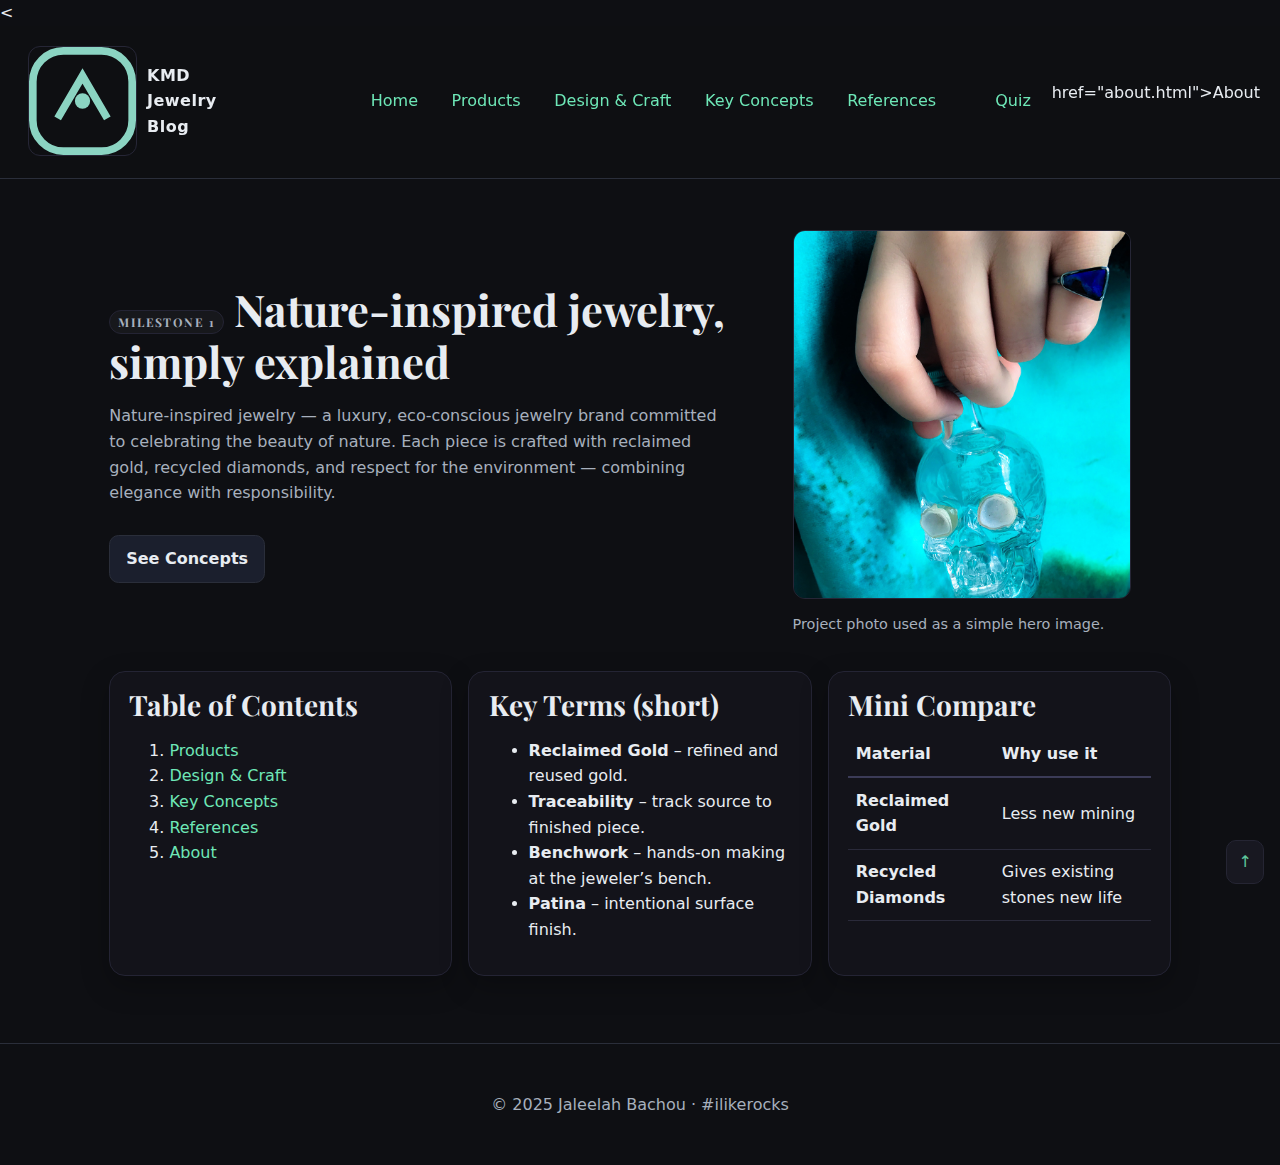
<file: index.html>
<!doctype html>
<html lang="en">
<head>
   <!-- Website title + character support -->
  <meta charset="utf-8" />
  <meta name="viewport" content="width=device-width, initial-scale=1" />
  <meta name="description" content="Homepage with abstract, key terms, and table of contents linking to other pages." />
  <title>Home · KMD Jewelry Blog</title>

  <link rel="preconnect" href="https://fonts.googleapis.com">
  <link rel="preconnect" href="https://fonts.gstatic.com" crossorigin>
  <link href="https://fonts.googleapis.com/css2?family=Inter:wght@300;400;600;800&family=Playfair+Display:wght@600;800&display=swap" rel="stylesheet">
 
  <link rel="stylesheet" href="styles.css" />
  <
</head>
<body>
  <!-- Include consistent navigation menu on every page -->
  <!-- CONTENT BELOW IS HOMEPAGE INTRO -->
<header class="site-header">
  <a class="brand" href="index.html">
    <img src="assets/kmd-logo.svg" alt="KMD Jewelry Blog Logo" width="28" height="28"/>
    <span>KMD Jewelry Blog</span>
  </a>
  <nav aria-label="Main"><ul class="nav"><li><a href="index.html">Home</a></li><li><a href="products.html">Products</a></li><li><a href="topic-design.html">Design & Craft</a></li><li><a href="concepts.html">Key Concepts</a></li><li><a href="references.html">References</a></li><li><a <li><a href="quiz.html">Quiz</a></li>
 href="about.html">About</a></li></ul></nav>
</header>

  <main id="content">
    

<section class="hero">
  <div class="hero-text">
    <h1><span class="eyebrow">Milestone 1</span> Nature‑inspired jewelry, simply explained</h1>
    <p class="lede">Nature‑inspired jewelry — a luxury, eco‑conscious jewelry brand committed to celebrating the beauty of nature. Each piece is crafted with reclaimed gold, recycled diamonds, and respect for the environment — combining elegance with responsibility.</p>
    <a class="btn" href="concepts.html">See Concepts</a>
  </div>
  <figure class="hero-media">
    <img src="assets/hand-blue-ring-skull.jpg" alt="Hand wearing a blue gemstone ring holding a glass skull" />
    <figcaption>Project photo used as a simple hero image.</figcaption>
  </figure>
</section>



<section class="toc grid">
  <article class="card">
    <h2>Table of Contents</h2>
    <ol class="toc-list">
      <li><a href="products.html">Products</a></li>
      <li><a href="topic-design.html">Design &amp; Craft</a></li>
      <li><a href="concepts.html">Key Concepts</a></li>
      <li><a href="references.html">References</a></li>
      <li><a href="about.html">About</a></li>
    </ol>
  </article>
  <article class="card">
    <h2>Key Terms (short)</h2>
    <ul>
      <li><strong>Reclaimed Gold</strong> – refined and reused gold.</li>
      <li><strong>Traceability</strong> – track source to finished piece.</li>
      <li><strong>Benchwork</strong> – hands‑on making at the jeweler’s bench.</li>
      <li><strong>Patina</strong> – intentional surface finish.</li>
    </ul>
  </article>
  <article class="card">
    <h2>Mini Compare</h2>
    <table class="compare">
      <thead><tr><th>Material</th><th>Why use it</th></tr></thead>
      <tbody>
        <tr><th scope="row">Reclaimed Gold</th><td>Less new mining</td></tr>
        <tr><th scope="row">Recycled Diamonds</th><td>Gives existing stones new life</td></tr>
      </tbody>
    </table>
  </article>
</section>


  </main>
  
<footer class="site-footer">
  <p>&copy; 2025 Jaleelah Bachou · #ilikerocks</p>
</footer>

  <a class="skip-to-top" href="#content" aria-label="Skip to top">↑</a>
</body>
</html>
</file>
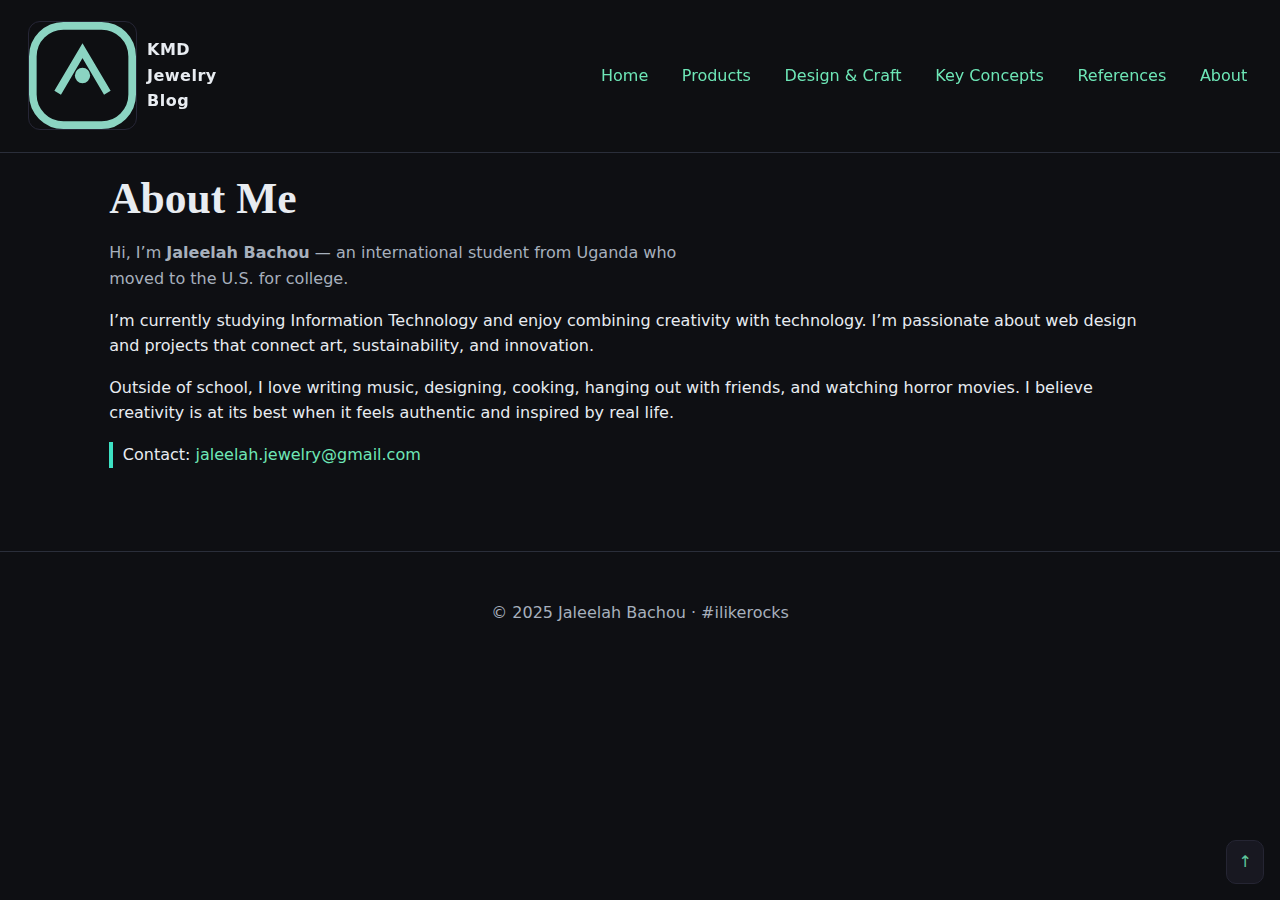
<file: about.html>
<!doctype html>
<html lang="en"><head>
  <meta charset="utf-8" /><meta name="viewport" content="width=device-width, initial-scale=1" />
  <title>About · KMD Jewelry Blog</title>
  <link rel="stylesheet" href="styles.css" />
</head>
<body>
  <header class="site-header">
    <a class="brand" href="index.html"><img src="assets/kmd-logo.svg" alt="" width="28" height="28"/><span>KMD Jewelry Blog</span></a>
    <nav aria-label="Main"><ul class="nav"><li><a href="index.html">Home</a></li><li><a href="products.html">Products</a></li><li><a href="topic-design.html">Design & Craft</a></li><li><a href="concepts.html">Key Concepts</a></li><li><a href="references.html">References</a></li><li><a href="about.html">About</a></li></ul></nav>
  </header>
  
<main id="content">
  <article class="prose">
    <header class="page-header">
      <h1>About Me</h1>
      <p class="lede">Hi, I’m <strong>Jaleelah Bachou</strong> — an international student from Uganda who moved to the U.S. for college.</p>
    </header>
    <p>I’m currently studying Information Technology and enjoy combining creativity with technology. I’m passionate about web design and projects that connect art, sustainability, and innovation.</p>
    <p>Outside of school, I love writing music, designing, cooking, hanging out with friends, and watching horror movies. I believe creativity is at its best when it feels authentic and inspired by real life.</p>
    <p id="highlight">Contact: <a href="mailto:jaleelah.jewelry@gmail.com">jaleelah.jewelry@gmail.com</a></p>
  </article>
</main>

  <footer class="site-footer">
  <p>&copy; 2025 Jaleelah Bachou · #ilikerocks</p>
</footer>
  <a class="skip-to-top" href="#content">↑</a>
</body></html>
</file>
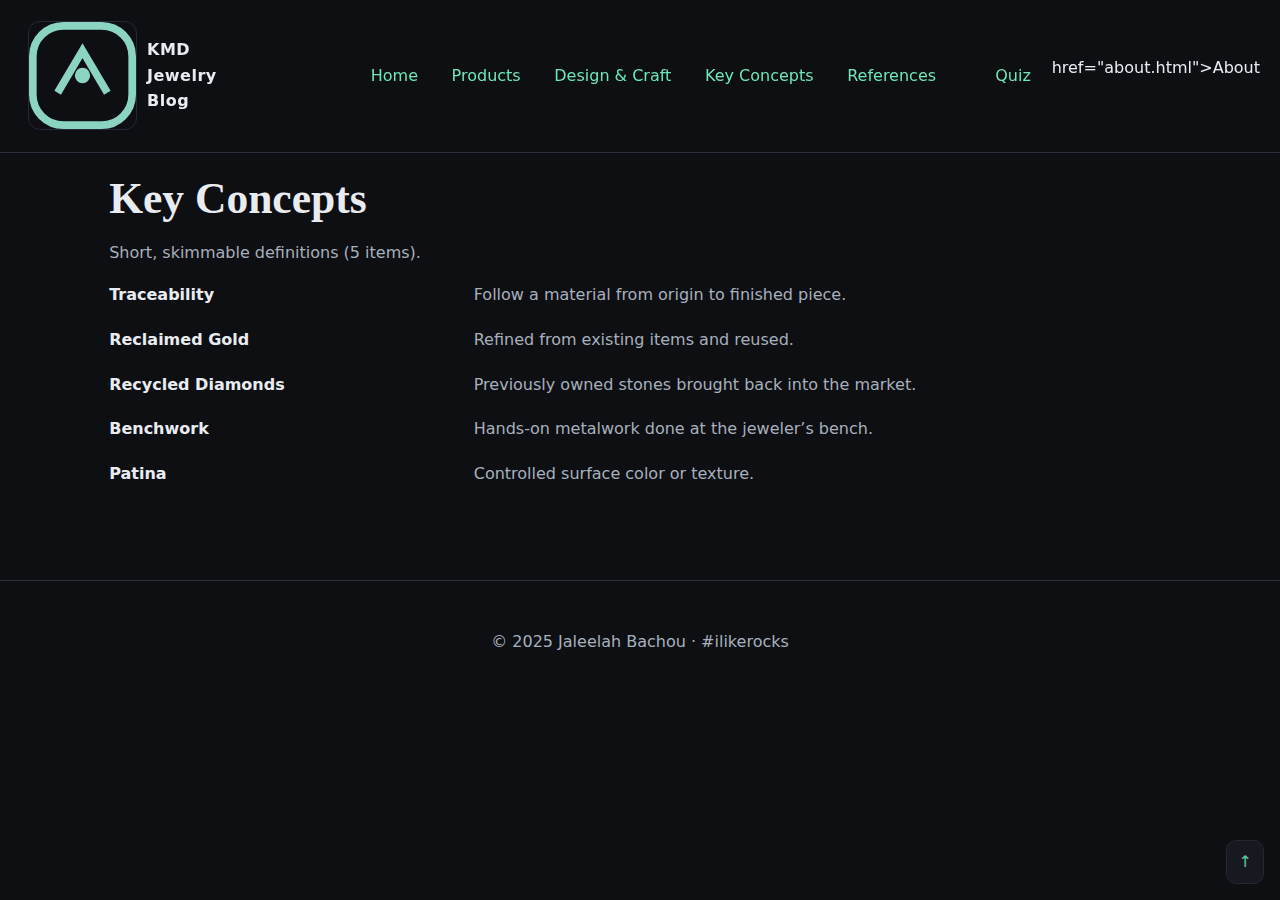
<file: concepts.html>
<!doctype html>
<html lang="en"><head>
  <meta charset="utf-8" /><meta name="viewport" content="width=device-width, initial-scale=1" />
  <title>Key Concepts · KMD Jewelry Blog</title>
  <link rel="stylesheet" href="styles.css" />
</head>
<body>
  <header class="site-header">
    <a class="brand" href="index.html"><img src="assets/kmd-logo.svg" alt="" width="28" height="28"/><span>KMD Jewelry Blog</span></a>
    <nav aria-label="Main"><ul class="nav"><li><a href="index.html">Home</a></li><li><a href="products.html">Products</a></li><li><a href="topic-design.html">Design & Craft</a></li><li><a href="concepts.html">Key Concepts</a></li><li><a href="references.html">References</a></li><li><a <li><a href="quiz.html">Quiz</a></li>
 href="about.html">About</a></li></ul></nav>
  </header>
  <main id="content">
    <section class="prose">
      <header class="page-header"><h1>Key Concepts</h1>
        <p class="lede">Short, skimmable definitions (5 items).</p></header>
      <dl class="concepts">
        <dt>Traceability</dt><dd>Follow a material from origin to finished piece.</dd>
        <dt>Reclaimed Gold</dt><dd>Refined from existing items and reused.</dd>
        <dt>Recycled Diamonds</dt><dd>Previously owned stones brought back into the market.</dd>
        <dt>Benchwork</dt><dd>Hands‑on metalwork done at the jeweler’s bench.</dd>
        <dt>Patina</dt><dd>Controlled surface color or texture.</dd>
      </dl>
    </section>
  </main>
  <footer class="site-footer">
  <p>&copy; 2025 Jaleelah Bachou · #ilikerocks</p>
</footer>
  <a class="skip-to-top" href="#content">↑</a>
</body></html>
</file>
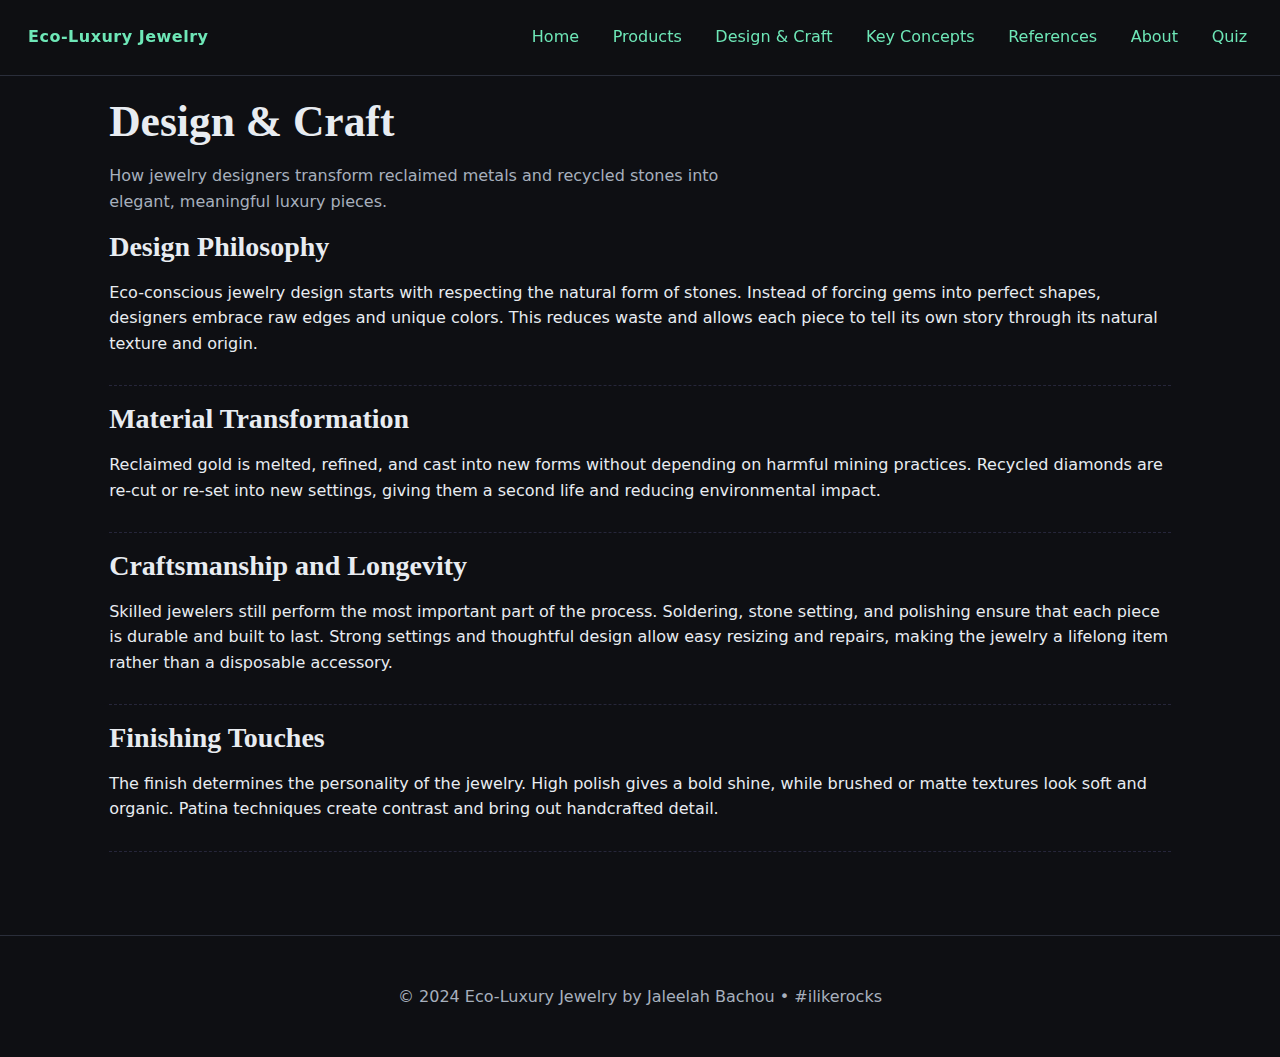
<file: design.html>
<!DOCTYPE html>
<html lang="en">
<head>
  <meta charset="UTF-8" />
  <meta name="viewport" content="width=device-width, initial-scale=1.0" />
  <title>Design & Craft - Eco-Luxury Jewelry</title>
  <link rel="stylesheet" href="styles.css">
</head>

<body>
  <header class="site-header">
    <div class="brand">
      <a href="index.html">Eco-Luxury Jewelry</a>
    </div>
    <nav aria-label="Main">
      <ul class="nav">
        <li><a href="index.html">Home</a></li>
        <li><a href="products.html">Products</a></li>
        <li><a class="active" href="topic-design.html">Design & Craft</a></li>
        <li><a href="concepts.html">Key Concepts</a></li>
        <li><a href="references.html">References</a></li>
        <li><a href="about.html">About</a></li>
        <li><a href="quiz.html">Quiz</a></li>
      </ul>
    </nav>
  </header>

  <main id="content">
    <article class="prose">
      <header class="page-header">
        <h1>Design & Craft</h1>
        <p class="lede">
          How jewelry designers transform reclaimed metals and recycled stones
          into elegant, meaningful luxury pieces.
        </p>
      </header>

      <section>
        <h2>Design Philosophy</h2>
        <p>
          Eco-conscious jewelry design starts with respecting the natural form of
          stones. Instead of forcing gems into perfect shapes, designers embrace
          raw edges and unique colors. This reduces waste and allows each piece
          to tell its own story through its natural texture and origin.
        </p>
      </section>

      <section>
        <h2>Material Transformation</h2>
        <p>
          Reclaimed gold is melted, refined, and cast into new forms without
          depending on harmful mining practices. Recycled diamonds are re-cut or
          re-set into new settings, giving them a second life and reducing
          environmental impact.
        </p>
      </section>

      <section>
        <h2>Craftsmanship and Longevity</h2>
        <p>
          Skilled jewelers still perform the most important part of the process.
          Soldering, stone setting, and polishing ensure that each piece is
          durable and built to last. Strong settings and thoughtful design allow
          easy resizing and repairs, making the jewelry a lifelong item rather
          than a disposable accessory.
        </p>
      </section>

      <section>
        <h2>Finishing Touches</h2>
        <p>
          The finish determines the personality of the jewelry. High polish gives
          a bold shine, while brushed or matte textures look soft and organic.
          Patina techniques create contrast and bring out handcrafted detail.
        </p>
      </section>
    </article>
  </main>

  <footer class="site-footer">
    <p>© 2024 Eco-Luxury Jewelry by Jaleelah Bachou • #ilikerocks</p>
  </footer>
</body>
</html>
</file>
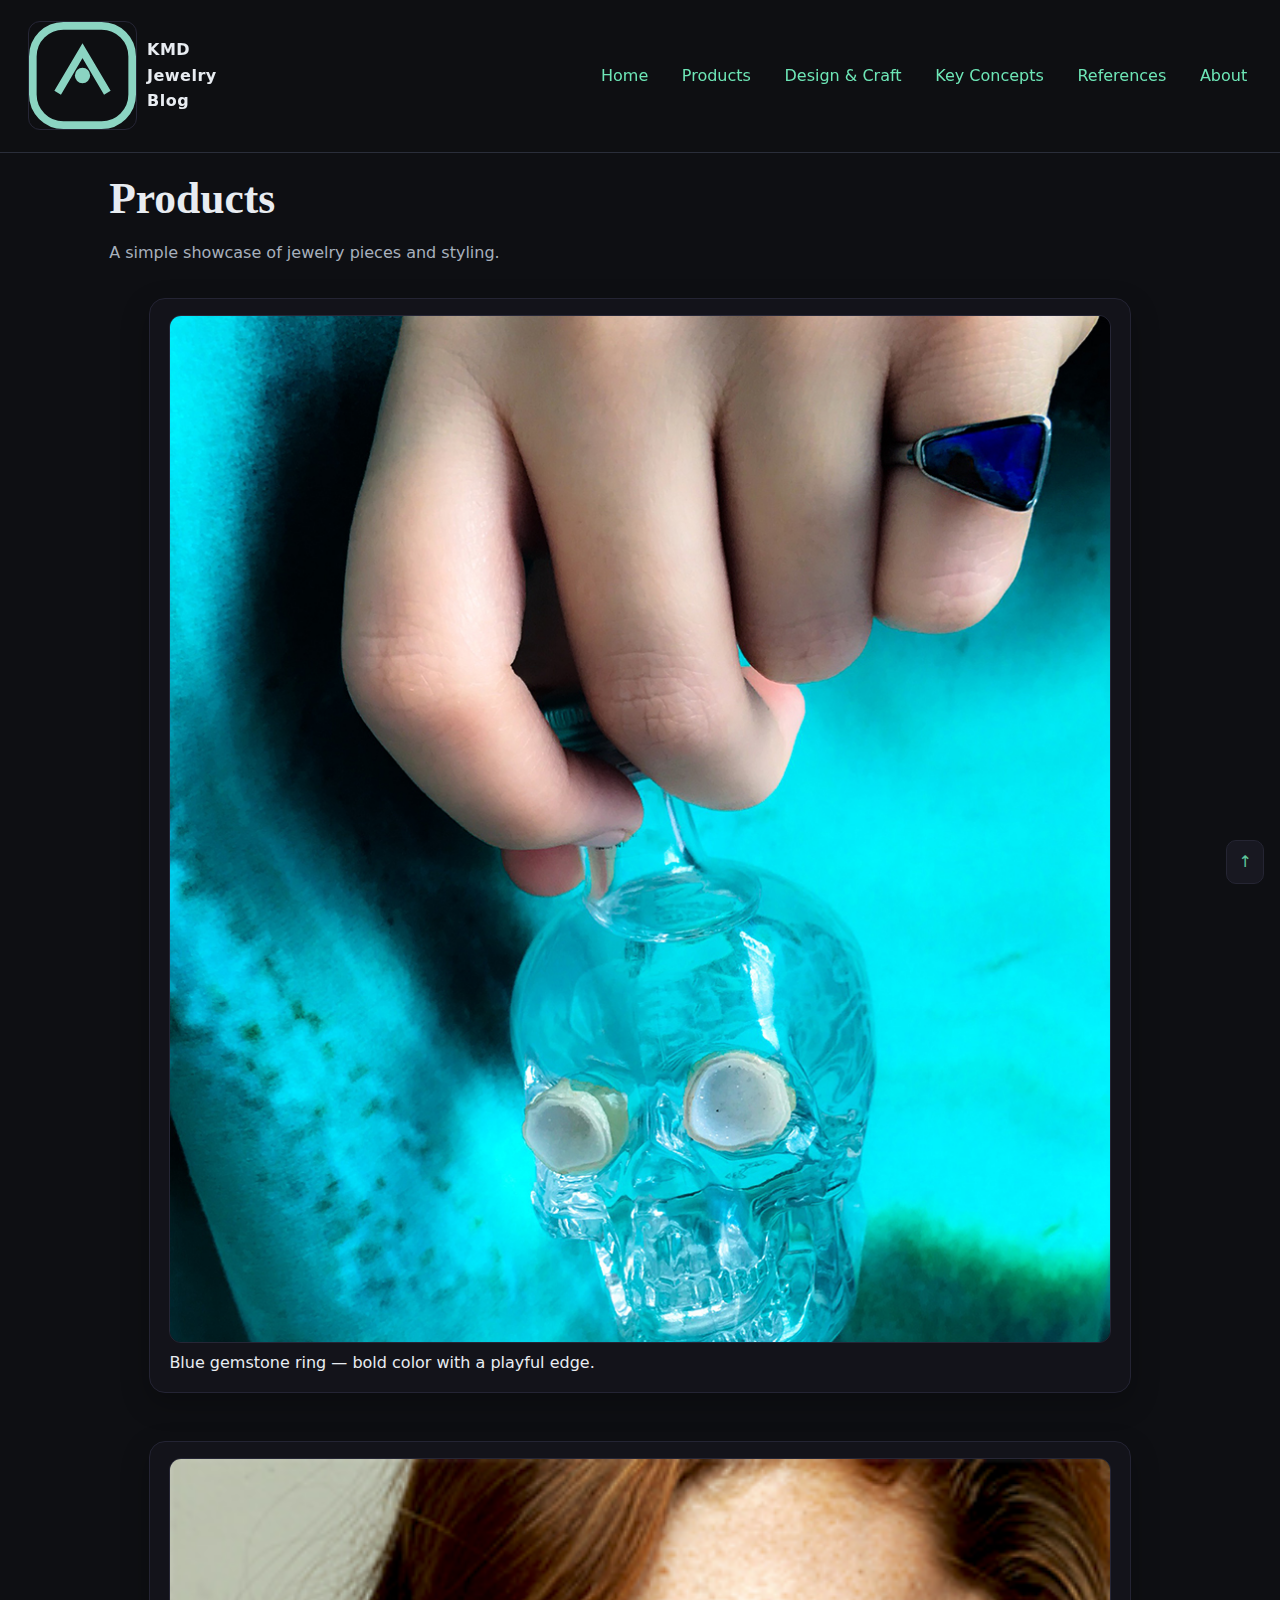
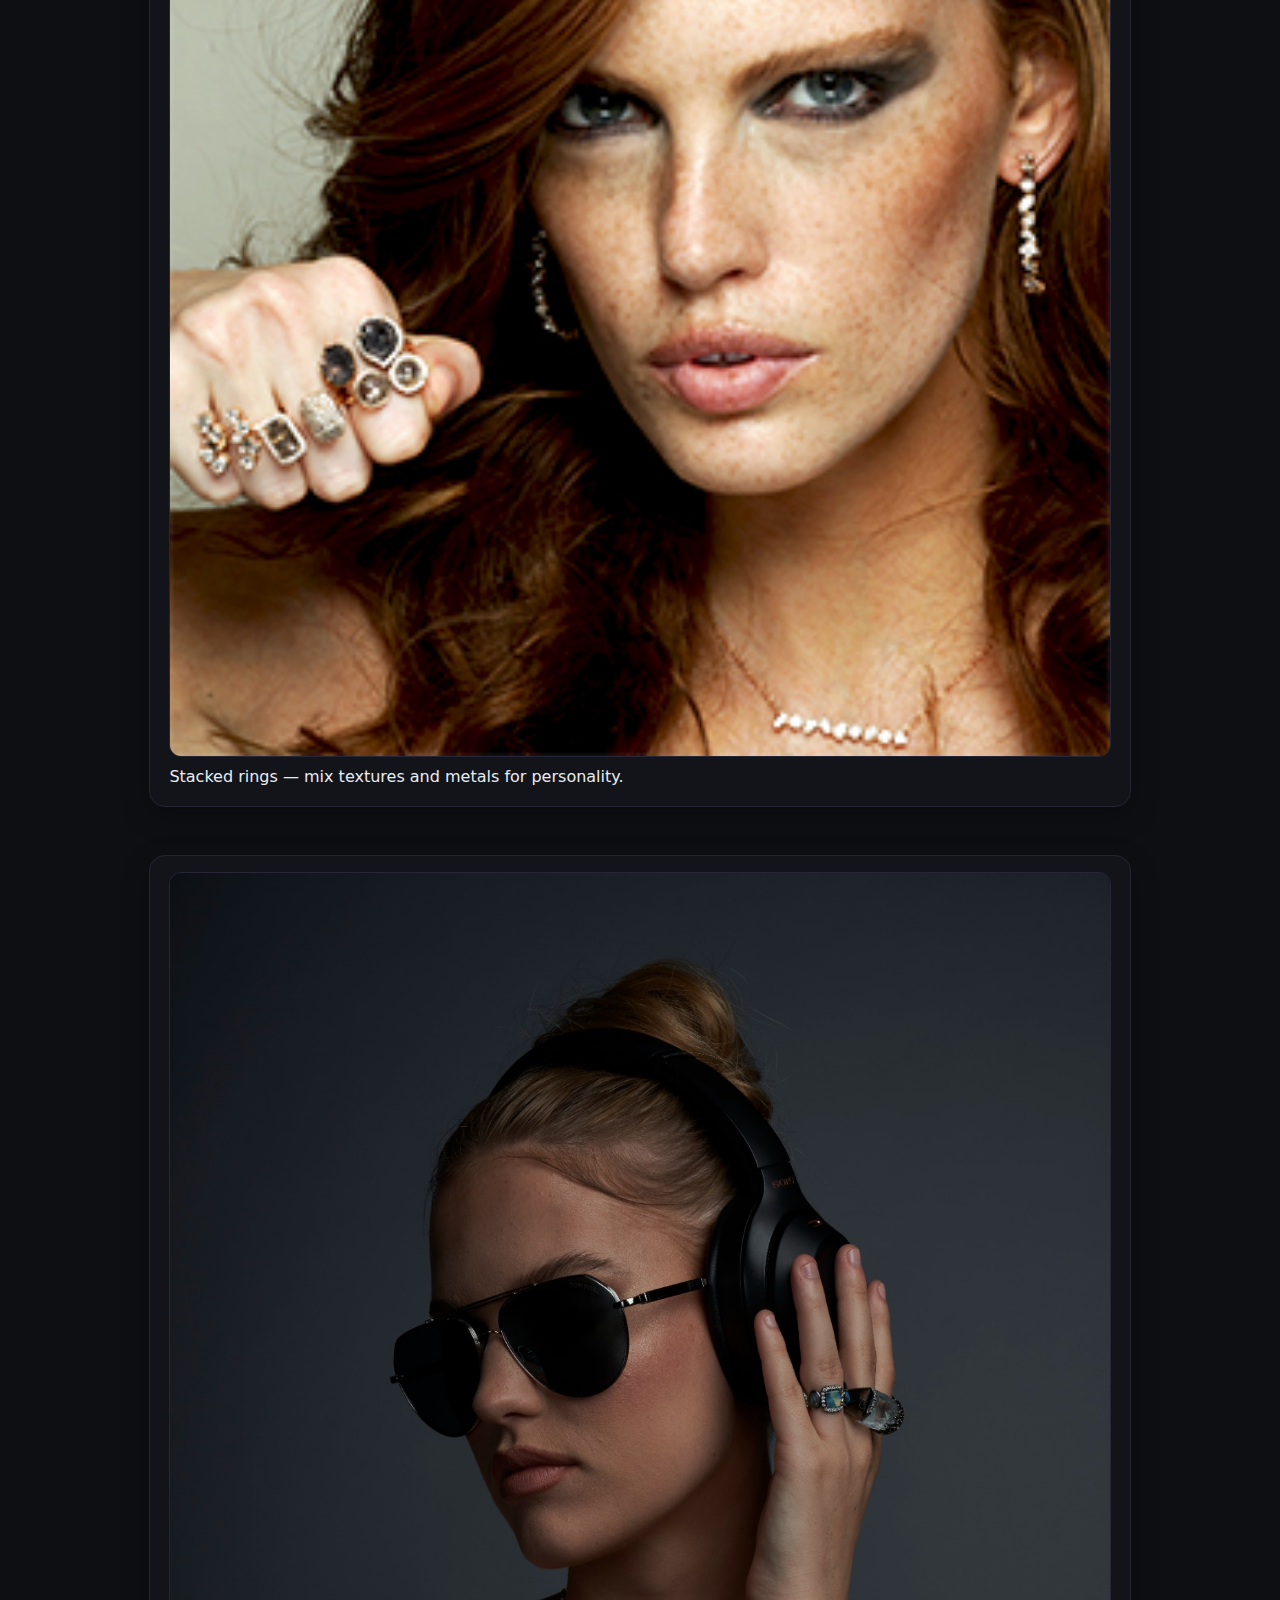
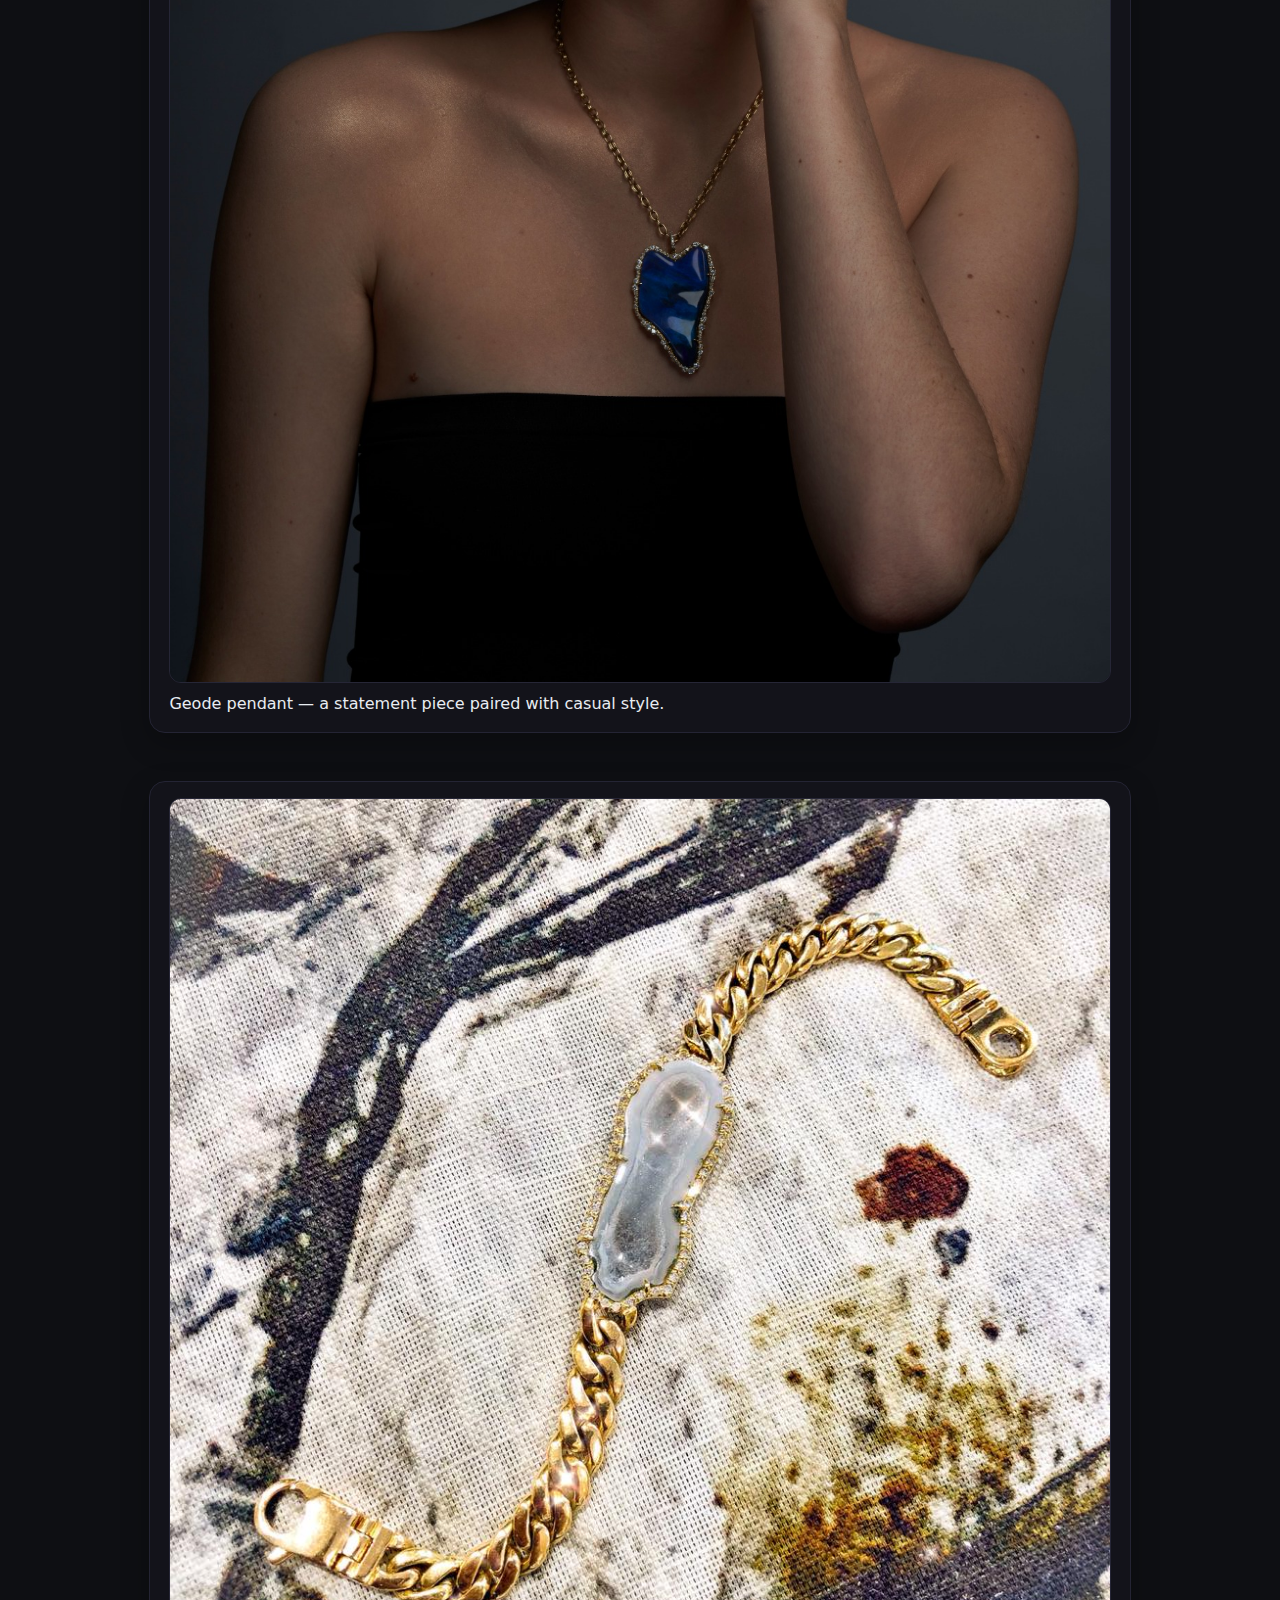
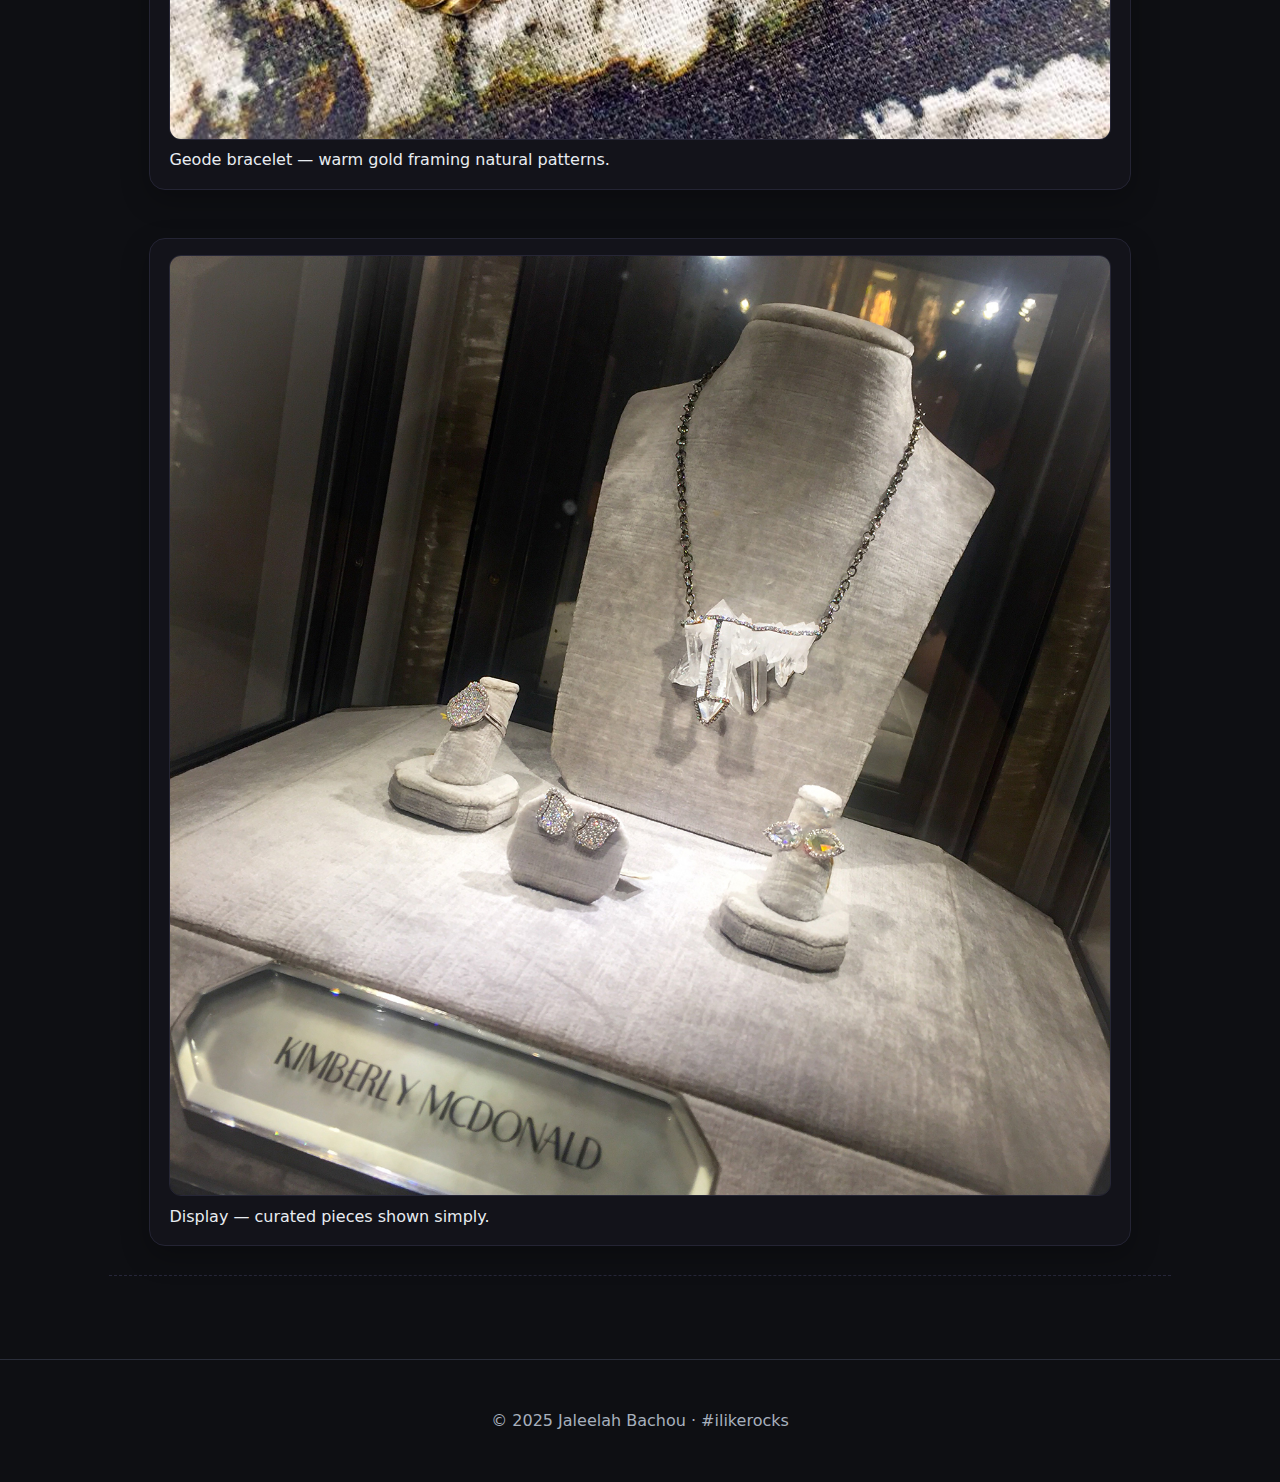
<file: products.html>
<!doctype html>
<html lang="en"><head>
  <meta charset="utf-8" /><meta name="viewport" content="width=device-width, initial-scale=1" />
  <title>Products · KMD Jewelry Blog</title>
  <link rel="stylesheet" href="styles.css" />
</head>
<body>
  <header class="site-header">
    <a class="brand" href="index.html"><img src="assets/kmd-logo.svg" alt="" width="28" height="28"/><span>KMD Jewelry Blog</span></a>
    <nav aria-label="Main"><ul class="nav">
      <li><a href="index.html">Home</a></li>
      <li><a href="products.html">Products</a></li>
      <li><a href="topic-design.html">Design & Craft</a></li>
      <li><a href="concepts.html">Key Concepts</a></li>
      <li><a href="references.html">References</a></li>
      <li><a href="about.html">About</a></li>
    </ul></nav>
  </header>
  <main id="content">
    <article class="prose">
      <header class="page-header">
        <h1>Products</h1>
        <p class="lede">A simple showcase of jewelry pieces and styling.</p>
      </header>

      <section class="grid">
        <figure class="card">
          <img src="assets/hand-blue-ring-skull.jpg" alt="Hand wearing a blue gemstone ring holding a glass skull">
          <figcaption>Blue gemstone ring — bold color with a playful edge.</figcaption>
        </figure>
        <figure class="card">
          <img src="assets/model-redhead-stacked-rings.jpg" alt="Model wearing multiple gemstone rings and earrings">
          <figcaption>Stacked rings — mix textures and metals for personality.</figcaption>
        </figure>
        <figure class="card">
          <img src="assets/model-headphones-blue-geode.jpg" alt="Model with headphones wearing a blue geode pendant and rings">
          <figcaption>Geode pendant — a statement piece paired with casual style.</figcaption>
        </figure>
        <figure class="card">
          <img src="assets/gold-chain-geode-bracelet.jpg" alt="Gold chain bracelet with a geode slice centerpiece">
          <figcaption>Geode bracelet — warm gold framing natural patterns.</figcaption>
        </figure>
        <figure class="card">
          <img src="assets/kmd-display-case.jpg" alt="Jewelry display case with pieces on stands">
          <figcaption>Display — curated pieces shown simply.</figcaption>
        </figure>
      </section>
    </article>
  </main>
  <footer class="site-footer">
    <p>&copy; 2025 Jaleelah Bachou · #ilikerocks</p>
  </footer>
  <a class="skip-to-top" href="#content">↑</a>
</body></html>
</file>
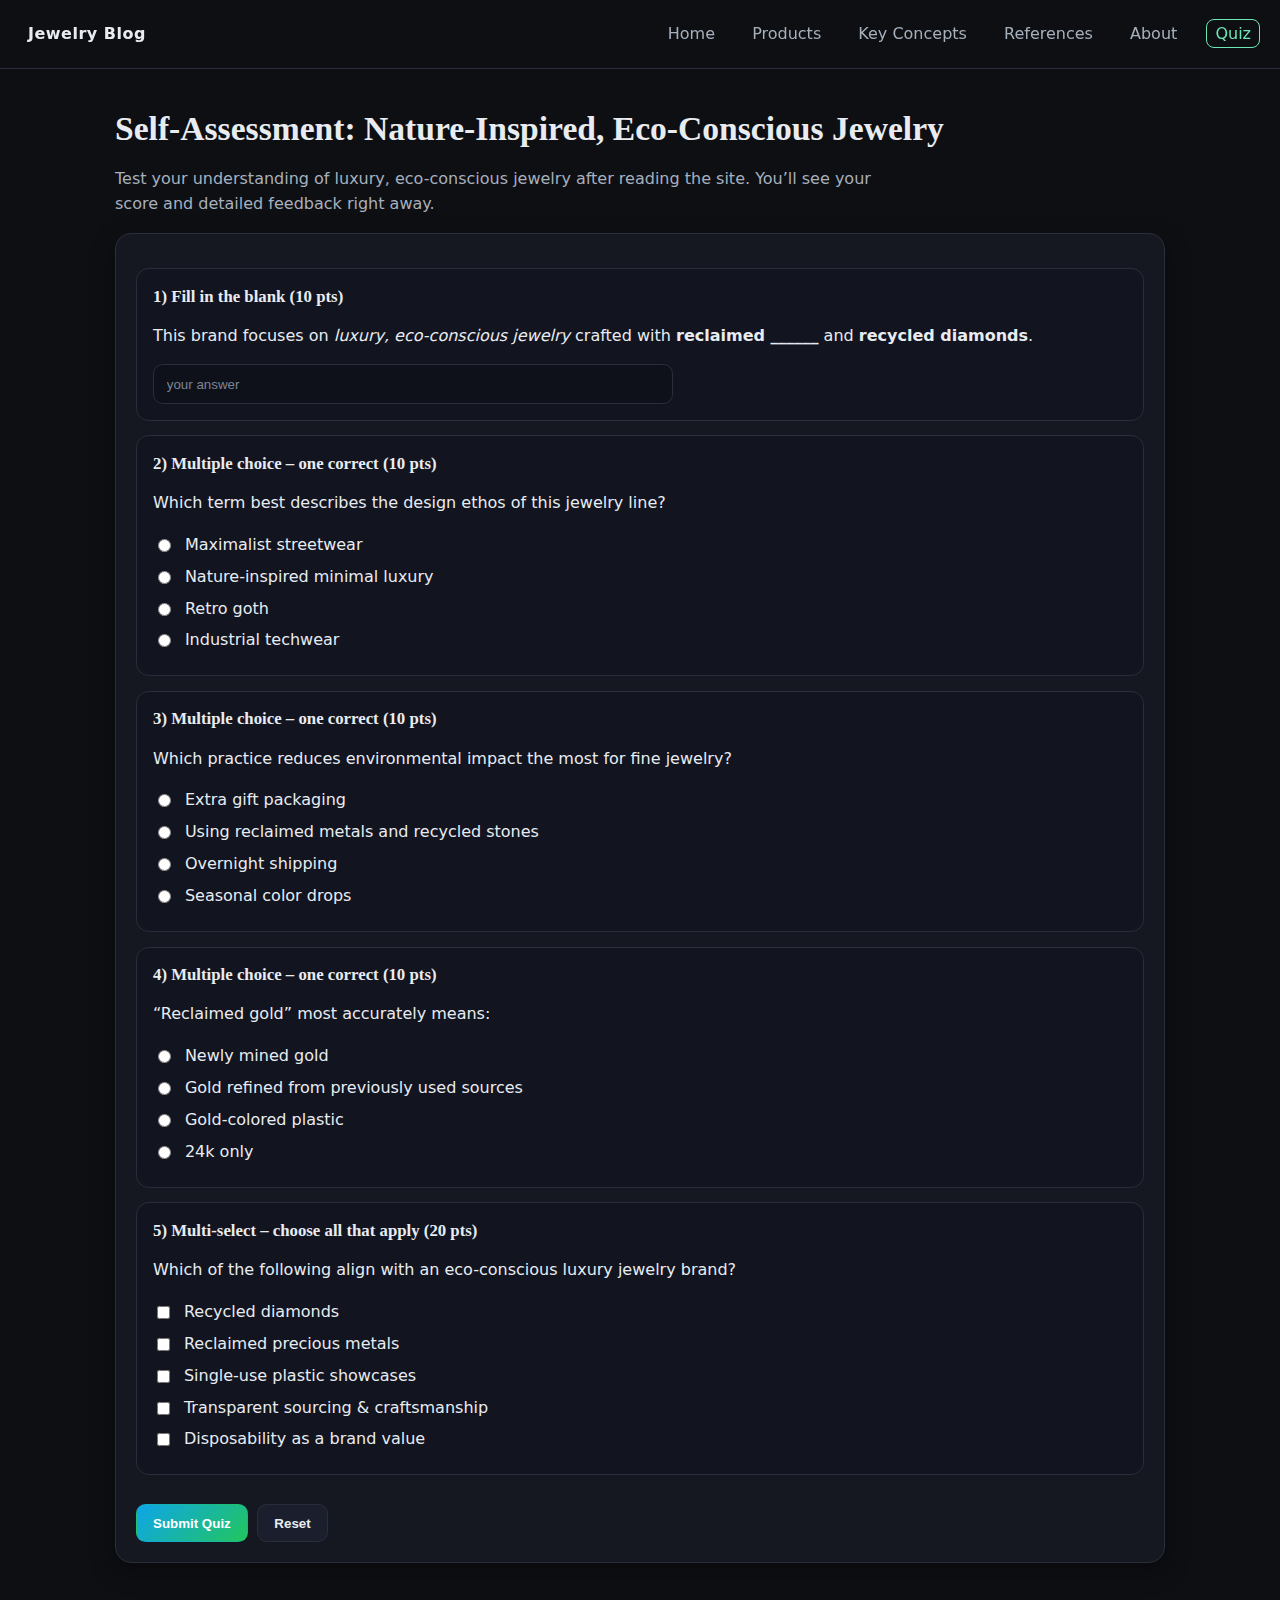
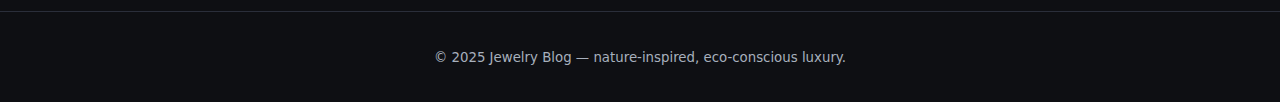
<file: quiz.html>
<!DOCTYPE html>
<html lang="en">
<head>
  <meta charset="UTF-8" />
  <meta name="viewport" content="width=device-width, initial-scale=1" />
  <title>Eco-Luxe Jewelry Quiz | Jewelry Blog</title>
  <!-- one shared stylesheet for the whole site -->
  <link rel="stylesheet" href="styles.css" />
</head>
<body>
  <header class="site-header">
    <a class="brand" href="index.html">Jewelry Blog</a>
    <nav class="main-nav" aria-label="Main">
      <a href="index.html">Home</a>
      <a href="products.html">Products</a>
      <a href="key-concepts.html">Key Concepts</a>
      <a href="references.html">References</a>
      <a href="about.html">About</a>
      <a class="active" href="quiz.html" aria-current="page">Quiz</a>
    </nav>
  </header>

  <main class="container">
    <h1 class="page-title">Self-Assessment: Nature-Inspired, Eco-Conscious Jewelry</h1>
    <p class="lead">
      Test your understanding of luxury, eco-conscious jewelry after reading the site.
      You’ll see your score and detailed feedback right away.
    </p>

    <form id="quizForm" class="quiz" novalidate>
      <!-- Q1: Fill in the blank -->
      <section class="q-block" data-points="10">
        <h2>1) Fill in the blank (10 pts)</h2>
        <p>
          This brand focuses on <em>luxury, eco-conscious jewelry</em> crafted with
          <strong>reclaimed ______</strong> and <strong>recycled diamonds</strong>.
        </p>
        <label class="visually-hidden" for="q1">Type one word</label>
        <input id="q1" name="q1" type="text" placeholder="your answer" required />
        <output class="feedback" id="f1" aria-live="polite"></output>
      </section>

      <!-- Q2: Single choice -->
      <section class="q-block" data-points="10">
        <h2>2) Multiple choice – one correct (10 pts)</h2>
        <p>Which term best describes the design ethos of this jewelry line?</p>
        <label class="opt"><input type="radio" name="q2" value="a" required /> Maximalist streetwear</label>
        <label class="opt"><input type="radio" name="q2" value="b" /> Nature-inspired minimal luxury</label>
        <label class="opt"><input type="radio" name="q2" value="c" /> Retro goth</label>
        <label class="opt"><input type="radio" name="q2" value="d" /> Industrial techwear</label>
        <output class="feedback" id="f2" aria-live="polite"></output>
      </section>

      <!-- Q3: Single choice -->
      <section class="q-block" data-points="10">
        <h2>3) Multiple choice – one correct (10 pts)</h2>
        <p>Which practice reduces environmental impact the most for fine jewelry?</p>
        <label class="opt"><input type="radio" name="q3" value="a" required /> Extra gift packaging</label>
        <label class="opt"><input type="radio" name="q3" value="b" /> Using reclaimed metals and recycled stones</label>
        <label class="opt"><input type="radio" name="q3" value="c" /> Overnight shipping</label>
        <label class="opt"><input type="radio" name="q3" value="d" /> Seasonal color drops</label>
        <output class="feedback" id="f3" aria-live="polite"></output>
      </section>

      <!-- Q4: Single choice -->
      <section class="q-block" data-points="10">
        <h2>4) Multiple choice – one correct (10 pts)</h2>
        <p>“Reclaimed gold” most accurately means:</p>
        <label class="opt"><input type="radio" name="q4" value="a" required /> Newly mined gold</label>
        <label class="opt"><input type="radio" name="q4" value="b" /> Gold refined from previously used sources</label>
        <label class="opt"><input type="radio" name="q4" value="c" /> Gold-colored plastic</label>
        <label class="opt"><input type="radio" name="q4" value="d" /> 24k only</label>
        <output class="feedback" id="f4" aria-live="polite"></output>
      </section>

      <!-- Q5: Multi-select -->
      <section class="q-block" data-points="20">
        <h2>5) Multi-select – choose all that apply (20 pts)</h2>
        <p>Which of the following align with an eco-conscious luxury jewelry brand?</p>
        <label class="opt"><input type="checkbox" name="q5" value="a" /> Recycled diamonds</label>
        <label class="opt"><input type="checkbox" name="q5" value="b" /> Reclaimed precious metals</label>
        <label class="opt"><input type="checkbox" name="q5" value="c" /> Single-use plastic showcases</label>
        <label class="opt"><input type="checkbox" name="q5" value="d" /> Transparent sourcing & craftsmanship</label>
        <label class="opt"><input type="checkbox" name="q5" value="e" /> Disposability as a brand value</label>
        <output class="feedback" id="f5" aria-live="polite"></output>
      </section>

      <div class="quiz-actions">
        <button type="submit" class="btn primary">Submit Quiz</button>
        <button type="reset" id="resetBtn" class="btn">Reset</button>
      </div>

      <section id="results" class="results" hidden aria-live="polite">
        <h2>Your Results</h2>
        <p id="overall"></p>
        <p><strong>Total Score:</strong> <span id="totalScore">0</span> / 60</p>
        <ul id="breakdown" class="breakdown"></ul>
      </section>
    </form>
  </main>

  <footer class="site-footer">
    <small>&copy; 2025 Jewelry Blog — nature-inspired, eco-conscious luxury.</small>
  </footer>

  <script src="quiz.js" defer></script>
</body>
</html>
</file>
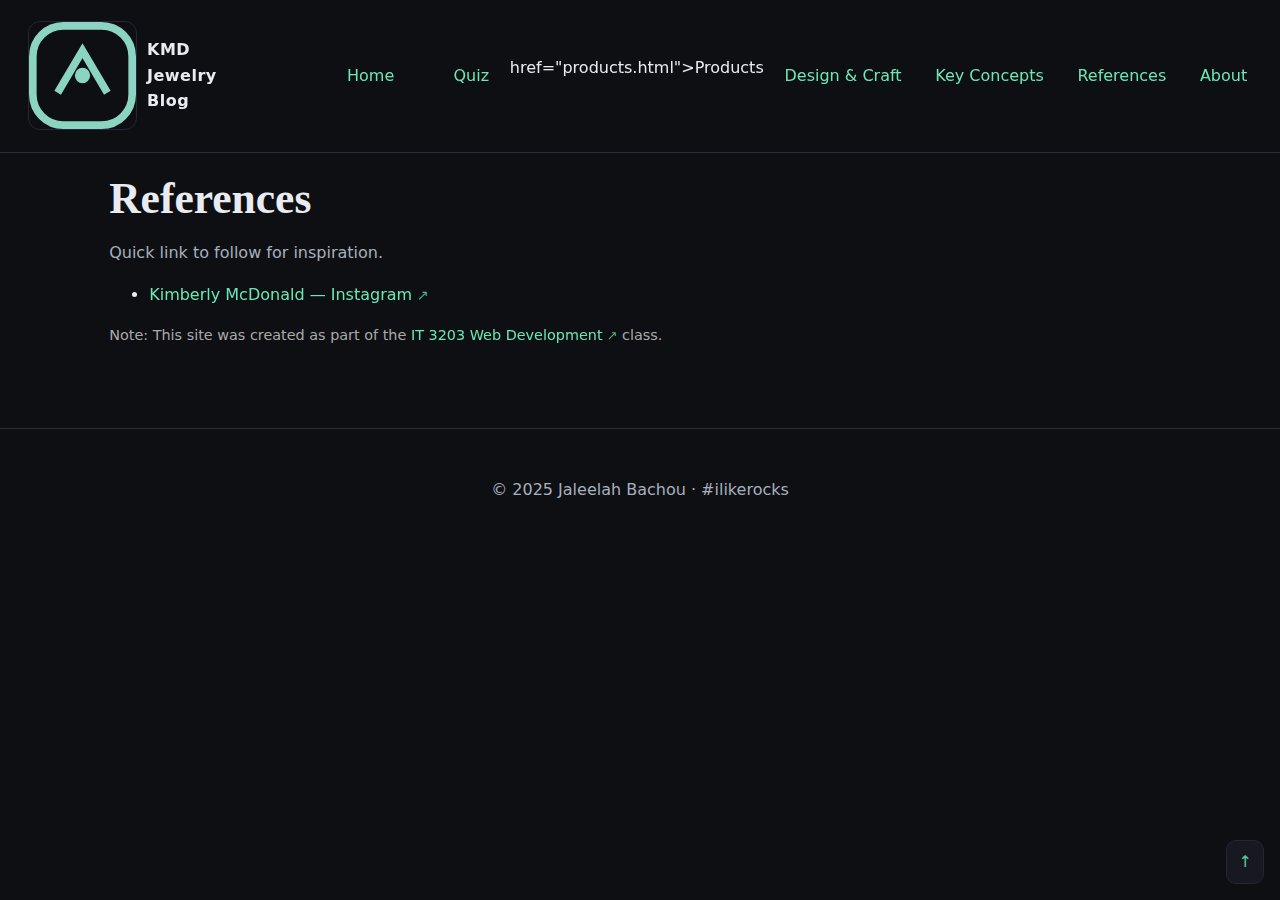
<file: references.html>
<!doctype html>
<html lang="en"><head>
  <meta charset="utf-8" /><meta name="viewport" content="width=device-width, initial-scale=1" />
  <title>References · KMD Jewelry Blog</title>
  <link rel="stylesheet" href="styles.css" />
</head>
<body>
  <header class="site-header">
    <a class="brand" href="index.html"><img src="assets/kmd-logo.svg" alt="" width="28" height="28"/><span>KMD Jewelry Blog</span></a>
    <nav aria-label="Main"><ul class="nav"><li><a href="index.html">Home</a></li><li><a <li><a href="quiz.html">Quiz</a></li>
 href="products.html">Products</a></li><li><a href="topic-design.html">Design & Craft</a></li><li><a href="concepts.html">Key Concepts</a></li><li><a href="references.html">References</a></li><li><a href="about.html">About</a></li></ul></nav>
  </header>
  <main id="content">
  <section class="prose">
    <header class="page-header"><h1>References</h1>
      <p class="lede">Quick link to follow for inspiration.</p></header>
    <ul class="refs">
      <li><a href="https://www.instagram.com/kimberlymcdonaldjewelry/" target="_blank" rel="noopener">Kimberly McDonald — Instagram</a></li>
    </ul>
  <p style="margin-top:1rem;font-size:.9rem;color:#aaa;">Note: This site was created as part of the <a href="https://ksuweb.github.io/IT3203/" target="_blank" rel="noopener">IT 3203 Web Development</a> class.</p>
</section>
</main>
  <footer class="site-footer">
  <p>&copy; 2025 Jaleelah Bachou · #ilikerocks</p>
</footer>
  <a class="skip-to-top" href="#content">↑</a>
</body></html>
</file>
<file: styles.css>
:root {
  --bg: #0c0c0f;
  --panel: #13131a;
  --ink: #f5f7fb;
  --muted: #c7ccda;
  --accent: #8bd4c2;
  --accent-ink: #0a3a32;
  --ring: #3de1c3;
}

* { box-sizing: border-box; }

html, body {
  margin: 0;
  padding: 0;
  background: var(--bg);
  color: var(--ink);
  font-family: Inter, system-ui, -apple-system, Segoe UI, Roboto, Arial, sans-serif;
  line-height: 1.6;
}

h1, h2, h3 {
  font-family: "Playfair Display", Georgia, serif;
  line-height: 1.2;
  margin: 0 0 .5rem 0;
}

h1 { font-size: clamp(2rem, 3.4vw, 3rem); }
h2 { font-size: clamp(1.25rem, 2.5vw, 1.75rem); }
h3 { font-size: 1.125rem; }


header, main, footer { display: block; }


a[target="_blank"]::after {
  content: " ↗";
  font-size: .9em;
  opacity: .7;
}

a {
  color: var(--accent);
  text-decoration: none;
  border-bottom: 1px dashed transparent;
  transition: color .2s ease, border-color .2s ease, background .2s ease, transform .2s ease;
}

a:hover, a:focus {
  color: white;
  border-color: var(--ring);
  outline: none;
}

img {
  width: 100%;
  height: auto;
  border-radius: 12px;
  border: 1px solid #262636;
}

/* Header + Nav */
.site-header {
  position: sticky;
  top: 0;
  z-index: 50;
  backdrop-filter: blur(6px);
  background: rgba(19,19,26,.75);
  border-bottom: 1px solid #242434;
  display: flex;
  align-items: center;
  justify-content: space-between;
  gap: 1rem;
  padding: .8rem 1rem;
}

.brand {
  display: inline-flex;
  align-items: center;
  gap: .6rem;
  padding: .3rem .5rem;
  border-radius: 999px;
  font-weight: 700;
  letter-spacing: .2px;
}

.nav {
  list-style: none;
  display: flex;
  gap: .5rem;
  margin: 0;
  padding: 0;
}

.nav a {
  display: inline-block;
  padding: .5rem .8rem;
  border-radius: 999px;
  background: transparent;
}

.nav a:hover {
  background: var(--accent-ink);
  transform: translateY(-1px);
}


#content {
  margin-inline: auto;
  padding: 1.2rem;
  max-width: 1100px;
}

.card {
  background: var(--panel);
  border: 1px solid #242434;
  border-radius: 16px;
  padding: 1rem 1.2rem;
  box-shadow: 0 10px 28px rgba(0,0,0,.25);
}


.hero {
  display: grid;
  grid-template-columns: 1.2fr .8fr;
  gap: 1rem;
  align-items: center;
  margin: 1rem 0 1.2rem;
}

.hero-text .eyebrow {
  display: inline-block;
  font-size: .75rem;
  letter-spacing: .12em;
  text-transform: uppercase;
  color: var(--muted);
  background: rgba(255,255,255,.04);
  border: 1px solid #242434;
  padding: .25rem .5rem;
  border-radius: 999px;
}

.lede {
  color: var(--muted);
  max-width: 60ch;
}

.btn {
  display: inline-block;
  margin-top: .8rem;
  padding: .6rem 1rem;
  background: var(--accent);
  color: var(--accent-ink);
  font-weight: 700;
  border-radius: 999px;
  border: 2px solid transparent;
}

.btn:hover { border-color: var(--ring); }

.hero-media figcaption {
  color: var(--muted);
  font-size: .9rem;
  margin-top: .4rem;
}


.grid {
  display: grid;
  gap: 1rem;
}

.grid.two {
  grid-template-columns: 1fr 1fr;
}

.toc.grid {
  grid-template-columns: repeat(3, 1fr);
}


.flex {
  display: flex;
  gap: 1rem;
  flex-wrap: wrap;
}

.step {
  flex: 1 1 220px;
  background: var(--panel);
  border: 1px solid #242434;
  border-radius: 14px;
  padding: .8rem;
}


table.compare {
  width: 100%;
  border-collapse: collapse;
  margin-top: .6rem;
}

.compare th, .compare td {
  text-align: left;
  padding: .6rem .5rem;
  border-bottom: 1px solid #2a2a3a;
}

.compare thead th {
  border-bottom: 2px solid #3b3b57;
}


dl.concepts {
  display: grid;
  grid-template-columns: 1fr 2fr;
  gap: .6rem 1rem;
}

dl.concepts dt {
  font-weight: 700;
}

dl.concepts dd {
  margin: 0 0 .6rem 0;
  color: var(--muted);
}


.site-footer {
  margin-top: 2rem;
  padding: 1rem;
  border-top: 1px solid #242434;
  color: var(--muted);
}


#highlight {
  border-left: 4px solid var(--ring);
  padding-left: .6rem;
}

a[href^="http"] {
 
  filter: saturate(105%);
}

.prose > section {
  margin-bottom: 1rem;
  padding-bottom: .8rem;
  border-bottom: 1px dashed #26263a;
}

.skip-to-top {
  position: fixed;
  right: 1rem;
  bottom: 1rem;
  display: inline-block;
  padding: .5rem .7rem;
  background: #1a1a25;
  border: 1px solid #2a2a3a;
  border-radius: 10px;
  opacity: .85;
}
.skip-to-top:hover { opacity: 1; }


@media (max-width: 900px) {
  .hero { grid-template-columns: 1fr; }
  .toc.grid { grid-template-columns: 1fr; }
  .grid.two { grid-template-columns: 1fr; }
}

:root {
  --bg: #0e0f13;
  --card: #161821;
  --text: #e8ecf1;
  --muted: #a7b0bd;
  --accent: #6ee7b7; /* soft green */
  --warn: #fbbf24;   /* amber */
  --bad: #f87171;    /* red */
  --good: #34d399;   /* green */
  --border: #2a2e3a;
  --shadow: 0 8px 24px rgba(0,0,0,.35);
}

* { box-sizing: border-box; }
html, body { margin:0; padding:0; background: var(--bg); color: var(--text); font-family: ui-sans-serif, system-ui, -apple-system, Segoe UI, Roboto, Helvetica, Arial, "Apple Color Emoji","Segoe UI Emoji"; }

.container { width: min(1050px, 92%); margin: 2.5rem auto; }

.site-header { display:flex; justify-content:space-between; align-items:center; padding:1rem 1.25rem; border-bottom:1px solid var(--border); position:sticky; top:0; background:rgba(14,15,19,.9); backdrop-filter: blur(8px); }
.brand { color:var(--text); text-decoration:none; font-weight:700; letter-spacing:.5px; }
.main-nav a { color: var(--muted); text-decoration:none; margin-left:1rem; padding:.25rem .5rem; border-radius:.5rem; }
.main-nav a:hover { color: var(--text); background: #1f2230; }
.main-nav a.active { color: var(--accent); border:1px solid var(--accent); }

.page-title { margin:.25rem 0 1rem; font-size: clamp(1.6rem, 3vw, 2.1rem); }
.lead { color: var(--muted); max-width: 75ch; }


.quiz { background: var(--card); border:1px solid var(--border); border-radius:1rem; padding:1.25rem; box-shadow: var(--shadow); }
.q-block { padding:1rem; border:1px solid var(--border); border-radius:.8rem; margin:.9rem 0; background:#121420; }
.q-block h2 { margin:.1rem 0 .5rem; font-size:1.05rem; }
.opt { display:block; margin:.4rem 0; cursor:pointer; color: var(--text); }
.opt input { transform: translateY(2px); margin-right:.55rem; }
.q-block input[type="text"] { width:100%; max-width:520px; padding:.7rem .8rem; border-radius:.6rem; border:1px solid var(--border); background:#0f111a; color:var(--text); }
.q-block input[type="text"]::placeholder { color:#7b8596; }

.quiz-actions { display:flex; gap:.6rem; margin-top:1rem; }
.btn { appearance:none; border:1px solid var(--border); background:#1b1f2d; color:var(--text); padding:.65rem 1rem; border-radius:.6rem; cursor:pointer; }
.btn:hover { filter: brightness(1.1); }
.btn.primary { background: linear-gradient(135deg, #0ea5e9, #22c55e); border-color: transparent; color:white; }

.results { margin-top:1rem; padding:1rem; border:1px solid var(--border); border-radius:.8rem; background:#101321; }
.results h2 { margin-top:0; }
.breakdown { list-style: none; padding-left:0; margin:.5rem 0 0; }
.breakdown li { padding:.5rem .75rem; border:1px dashed var(--border); border-radius:.6rem; margin:.5rem 0; }
.correct { color: var(--good); }
.incorrect { color: var(--bad); }
.pass { background: rgba(52,211,153,.08); border-left: 3px solid var(--good); padding:.5rem .75rem; border-radius:.5rem; }
.fail { background: rgba(248,113,113,.08); border-left: 3px solid var(--bad); padding:.5rem .75rem; border-radius:.5rem; }

.visually-hidden { position:absolute; width:1px; height:1px; padding:0; margin:-1px; overflow:hidden; clip:rect(0 0 0 0); white-space:nowrap; border:0; }

.site-footer { padding:2rem 1.25rem; color:var(--muted); text-align:center; border-top:1px solid var(--border); margin-top:3rem; }
</file>
